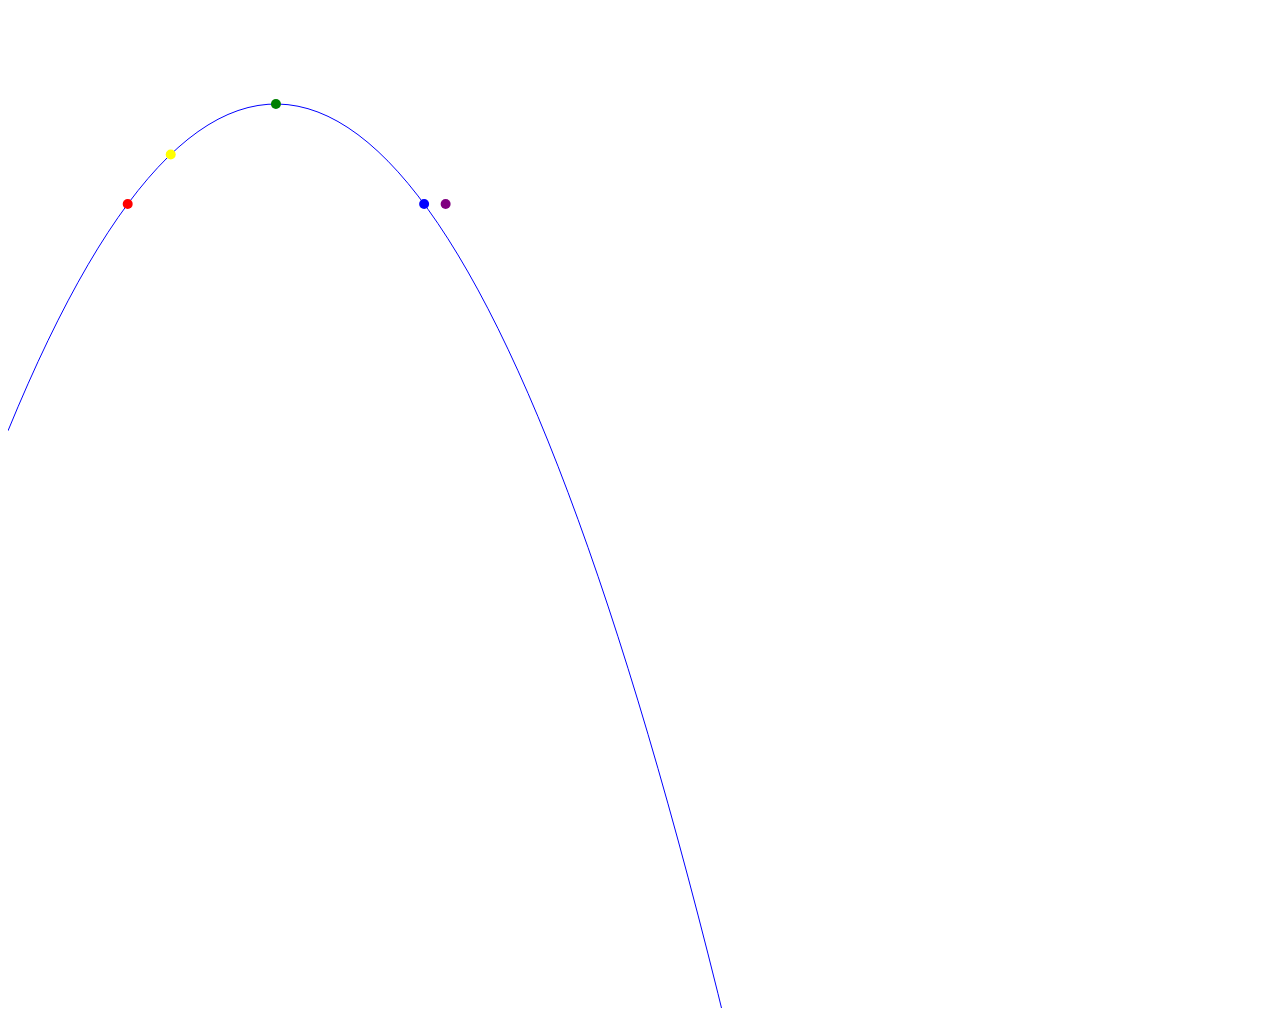
<file: PvZ/test/test.html>
<!DOCTYPE html>
<html lang="en">

<head>
    <meta charset="UTF-8">
    <meta name="viewport" content="width=device-width, initial-scale=1.0">
    <title>Parabola Animation</title>
</head>

<body>
    <canvas id="myCanvas" width="1000" height="1000"></canvas>

    <script>
        const canvas = document.getElementById('myCanvas');
        const ctx = canvas.getContext('2d');
        const CellSize = 100;
        const speedZ = 0.5;
        const speedPro = 1;

        // Genera punti casuali P e Z
        // Genera punti casuali P e Z
        const P = { x: Math.random() * 500, y: Math.random() * 900 + 100 };
        const Z = { x: P.x + Math.random() * 200 + 300, y: P.y };
        let Q = { x: P.x, y: P.y }
        let Z1 = { x: Z.x, y: Z.y };


        // Calcola le coordinate del vertice V
        function calculateY(x, a, b, c) {
            return a * Math.pow(x, 2) + b * x + c;
        }


        // Funzione per disegnare la parabola e i punti P, V, Z e Q sul canvas
        function draw() {
            ctx.clearRect(0, 0, canvas.width, canvas.height);

            const V = {
                x: (P.x + Z.x) / 2,
                y: P.y - CellSize
            };

            // Risolvi il sistema di equazioni per trovare i coefficienti della parabola
            const a = (Z.y - P.y + CellSize) / Math.pow(Z.x - V.x, 2);
            const b = -2 * a * V.x;
            const c = P.y - a * Math.pow(P.x, 2) - b * P.x;

            // Funzione per calcolare la coordinata y data una coordinata x

            // Disegna la parabola
            ctx.beginPath();
            for (let x = 0; x <= 1000; x += 10) {
                const y = calculateY(x, a, b, c);
                ctx.lineTo(x, y);
            }
            ctx.strokeStyle = 'blue';
            ctx.stroke();

            // Disegna i punti P, V e Z
            ctx.fillStyle = 'red';
            ctx.beginPath();
            ctx.arc(P.x, P.y, 5, 0, 2 * Math.PI);
            ctx.fill();

            ctx.fillStyle = 'green';
            ctx.beginPath();
            ctx.arc(V.x, V.y, 5, 0, 2 * Math.PI);
            ctx.fill();

            ctx.fillStyle = 'blue';
            ctx.beginPath();
            ctx.arc(Z.x, Z.y, 5, 0, 2 * Math.PI);
            ctx.fill();

            // Calcola la posizione di Q sulla parabola e disegna il punto Q

            ctx.fillStyle = 'yellow';
            ctx.beginPath();
            ctx.arc(Q.x, Q.y, 5, 0, 2 * Math.PI);
            ctx.fill();


            ctx.fillStyle = 'purple';
            ctx.beginPath();
            ctx.arc(Z1.x, Z1.y, 5, 0, 2 * Math.PI);
            ctx.fill();



            Z.x -= speedZ; // Modifica la velocità di Q
            Q.x += speedPro
            Q.y = calculateY(Q.x, a, b, c)

            // Richiede il prossimo frame di animazione

            requestAnimationFrame(draw);
        }

        // Avvia il disegno
        draw();
    </script>
</body>

</html>
</file>
